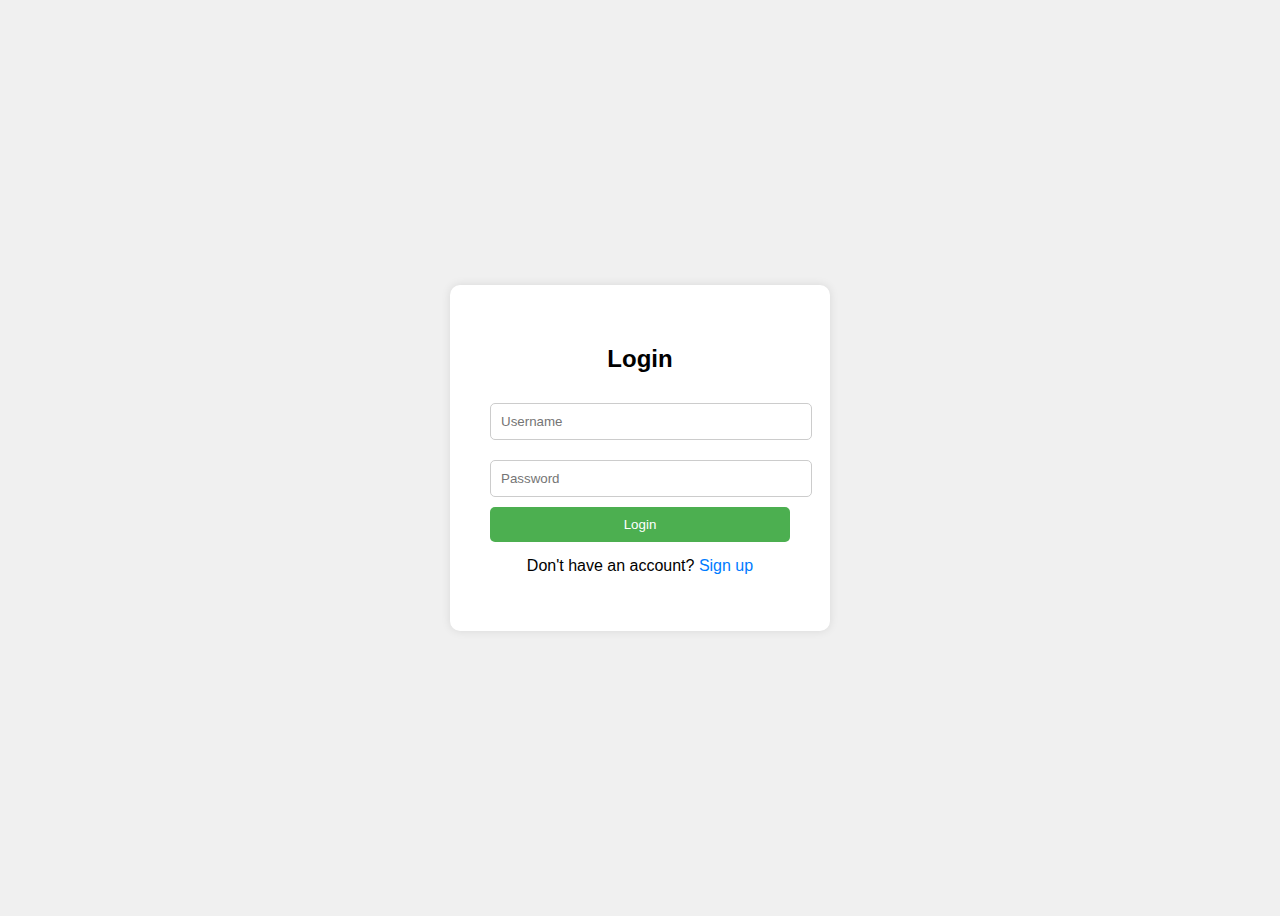
<file: index.html>
<!DOCTYPE html>
<html lang="en">
<head>
  <meta charset="UTF-8">
  <title>Login Page</title>
  <form action="dashboard.html" method="post">

  <style>
    body {
      background-color: #f0f0f0;
      font-family: Arial, sans-serif;
      display: flex;
      justify-content: center;
      align-items: center;
      height: 100vh;
    }
    .login-container {
      background-color: white;
      padding: 40px;
      border-radius: 10px;
      box-shadow: 0 0 10px rgba(0,0,0,0.1);
      width: 300px;
    }
    .login-container h2 {
      text-align: center;
      margin-bottom: 20px;
    }
    .login-container input[type="text"],
    .login-container input[type="password"] {
      width: 100%;
      padding: 10px;
      margin: 10px 0;
      border: 1px solid #ccc;
      border-radius: 5px;
    }
    .login-container input[type="submit"] {
      width: 100%;
      padding: 10px;
      background-color: #4CAF50;
      color: white;
      border: none;
      border-radius: 5px;
      cursor: pointer;
    }
    .login-container input[type="submit"]:hover {
      background-color: #45a049;
    }
    .login-container p {
      text-align: center;
      margin-top: 15px;
    }
    .login-container a {
      color: #007BFF;
      text-decoration: none;
    }
  </style>
</head>
<body>

  <div class="login-container">
    <h2>Login</h2>
    <form action="dashboard.html" method="post">
      <input type="text" name="username" placeholder="Username" required>
      <input type="password" name="password" placeholder="Password" required>
      <input type="submit" value="Login">
    </form>
    <p>Don't have an account? <a href="#">Sign up</a></p>
  </div>

</body>
</html>
</file>
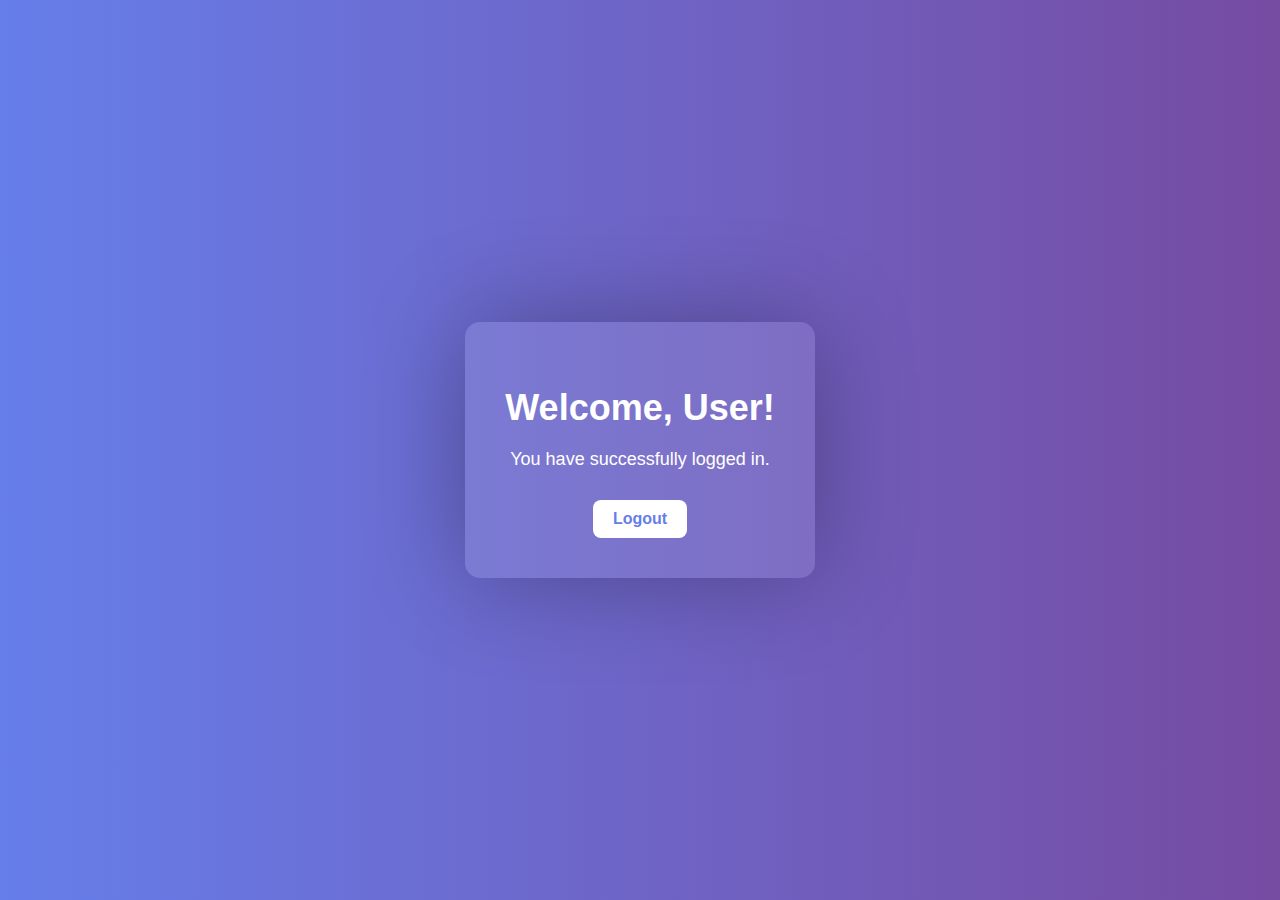
<file: dashboard.html>
<!DOCTYPE html>
<html lang="en">
<head>
  <meta charset="UTF-8">
  <title>Welcome Dashboard</title>
  <form action="index.html" method="post"></form>
  <style>
    body {
      margin: 0;
      padding: 0;
      background: linear-gradient(to right, #667eea, #764ba2);
      font-family: 'Segoe UI', sans-serif;
      color: white;
      display: flex;
      justify-content: center;
      align-items: center;
      height: 100vh;
    }

    .dashboard {
      background-color: rgba(255, 255, 255, 0.1);
      padding: 40px;
      border-radius: 15px;
      text-align: center;
      box-shadow: 0 0 100px rgba(0,0,0,0.3);
    }

    .dashboard h1 {
      font-size: 36px;
      margin-bottom: 20px;
    }

    .dashboard p {
      font-size: 18px;
      margin-bottom: 30px;
    }

    .dashboard a {
      display: inline-block;
      padding: 10px 20px;
      background-color: white;
      color: #667eea;
      border-radius: 8px;
      text-decoration: none;
      font-weight: bold;
      transition: background-color 2s;
    }

    .dashboard a:hover {
      background-color:green;
    }
  </style>
</head>
<body>

  <div class="dashboard">
    <h1>Welcome, User!</h1>
    <p>You have successfully logged in.</p>
    <a href="index.html">Logout</a>
  </div>

</body>
</html>
</file>
